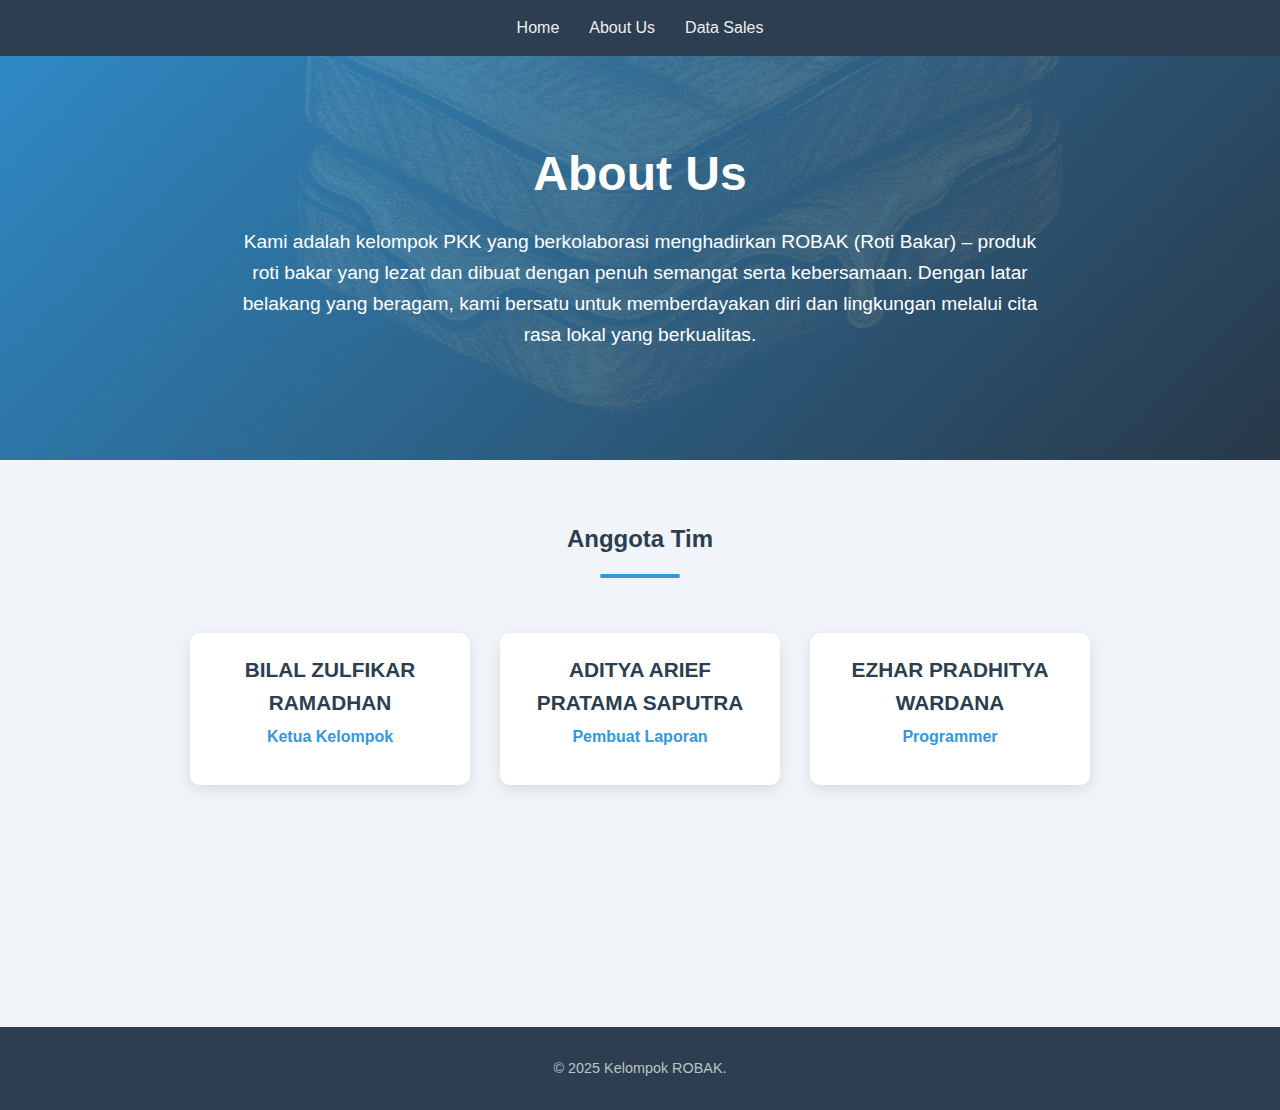
<file: about us.html>
<!DOCTYPE html>
<html lang="id">
<head>
    <meta charset="UTF-8">
    <meta name="viewport" content="width=device-width, initial-scale=1.0">
    <title>About Us</title>
    <style>
        /* CSS Reset */
        * {
            margin: 0;
            padding: 0;
            box-sizing: border-box;
        }

        /* Global Styles */
        body {
            font-family: 'Segoe UI', Tahoma, Geneva, Verdana, sans-serif;
            line-height: 1.6;
            color: #333;
            background-color: #f9f9f9;
        }

        .container {
            max-width: 1200px;
            margin: 0 auto;
            padding: 0 20px;
        }

        section {
            padding: 60px 0;
        }

        h1, h2, h3 {
            font-weight: 700;
            margin-bottom: 20px;
            color: #2c3e50;
        }

        p {
            margin-bottom: 15px;
        }

        a {
            text-decoration: none;
            color: #3498db;
            transition: all 0.3s ease;
        }

        a:hover {
            color: #2980b9;
        }
         /* Navbar Styles */
         nav.navbar {
            background-color: #2c3e50;
            padding: 15px 0;
            position: sticky;
            top: 0;
            width: 100%;
            z-index: 1000;
        }

        .navbar .container {
            display: flex;
            justify-content: center;
        }

        .navbar-list {
            list-style: none;
            display: flex;
            gap: 30px;
        }

        .navbar-item a {
            color: #ecf0f1;
            font-weight: 500;
            transition: color 0.3s;
        }

        .navbar-item a:hover {
            color: #3498db;
        }

        /* Header Styles */
        header {
            background: linear-gradient(135deg, #3498db, #2c3e50);
            color: white;
            text-align: center;
            padding: 80px 0;
            position: relative;
            overflow: hidden;
        }

        header h1 {
            font-size: 3rem;
            margin-bottom: 15px;
            color: white;
            animation: fadeInDown 1s ease;
        }

        header p {
            font-size: 1.2rem;
            max-width: 800px;
            margin: 0 auto 30px;
            animation: fadeInUp 1s ease;
        }

        .header-content {
            position: relative;
            z-index: 2;
        }

        .header-bg {
            position: absolute;
            top: 0;
            left: 0;
            width: 100%;
            height: 100%;
            opacity: 0.1;
            background-image: url(banner.png);
            background-size: cover;
            background-position: center;
            animation: zoomIn 15s infinite alternate;
        }

        /* About Section */
        .about-section {
            background-color: white;
            box-shadow: 0 5px 15px rgba(0, 0, 0, 0.05);
        }

        .section-title {
            text-align: center;
            position: relative;
            padding-bottom: 15px;
            margin-bottom: 40px;
        }

        .section-title:after {
            content: '';
            display: block;
            width: 80px;
            height: 4px;
            background: #3498db;
            margin: 15px auto 0;
            border-radius: 2px;
        }

        .about-content {
            display: flex;
            flex-wrap: wrap;
            align-items: center;
            gap: 40px;
        }

        .about-text {
            flex: 1;
            min-width: 300px;
        }

        .about-image {
            flex: 1;
            min-width: 300px;
            border-radius: 10px;
            overflow: hidden;
            box-shadow: 0 10px 30px rgba(0, 0, 0, 0.1);
        }

        .about-image img {
            width: 100%;
            height: auto;
            display: block;
            transition: transform 0.5s ease;
        }

        .about-image:hover img {
            transform: scale(1.05);
        }

        /* Team Section */
        .team-section {
            background-color: #f1f5f9;
        }

        .team-members {
            display: flex;
            flex-wrap: wrap;
            justify-content: center;
            gap: 30px;
            margin-top: 40px;
        }

        .member-card {
            background: white;
            border-radius: 10px;
            overflow: hidden;
            box-shadow: 0 5px 15px rgba(0, 0, 0, 0.1);
            width: 280px;
            transition: all 0.3s ease;
            position: relative;
        }

        .member-card:hover {
            transform: translateY(-10px);
            box-shadow: 0 15px 30px rgba(0, 0, 0, 0.15);
        }

        .member-image {
            width: 100%;
            height: 250px;
            object-fit: cover;
            border-bottom: 4px solid #3498db;
        }

        .member-info {
            padding: 20px;
            text-align: center;
        }

        .member-name {
            font-size: 1.3rem;
            margin-bottom: 5px;
            color: #2c3e50;
        }

        .member-role {
            color: #3498db;
            font-weight: 600;
            margin-bottom: 15px;
            display: block;
        }

        .member-social {
            display: flex;
            justify-content: center;
            gap: 15px;
            margin-top: 15px;
        }

        .social-icon {
            width: 35px;
            height: 35px;
            border-radius: 50%;
            background: #f1f5f9;
            display: flex;
            align-items: center;
            justify-content: center;
            transition: all 0.3s ease;
        }

        .social-icon:hover {
            background: #3498db;
            color: white;
            transform: scale(1.1);
        }

        /* Values Section */
        .values-section {
            background-color: white;
        }

        .values-grid {
            display: grid;
            grid-template-columns: repeat(auto-fit, minmax(300px, 1fr));
            gap: 30px;
            margin-top: 40px;
        }

        .value-card {
            background: #f1f5f9;
            padding: 30px;
            border-radius: 10px;
            text-align: center;
            transition: all 0.3s ease;
        }

        .value-card:hover {
            background: #3498db;
            color: white;
            transform: translateY(-5px);
        }

        .value-card:hover h3 {
            color: white;
        }

        .value-icon {
            font-size: 2.5rem;
            margin-bottom: 20px;
            color: #3498db;
        }

        .value-card:hover .value-icon {
            color: white;
        }

        /* Contact Section */
        .contact-section {
            background: linear-gradient(135deg, #2c3e50, #3498db);
            color: white;
            text-align: center;
        }

        .contact-section h2 {
            color: white;
        }

        .contact-section .section-title:after {
            background: white;
        }

        .contact-info {
            max-width: 600px;
            margin: 0 auto;
        }

        .contact-button {
            display: inline-block;
            background: white;
            color: #3498db;
            padding: 12px 30px;
            border-radius: 50px;
            font-weight: 600;
            margin-top: 30px;
            transition: all 0.3s ease;
        }

        .contact-button:hover {
            background: #f1f5f9;
            transform: translateY(-3px);
            box-shadow: 0 5px 15px rgba(0, 0, 0, 0.1);
        }

        /* Footer */
        footer {
            background: #2c3e50;
            color: white;
            text-align: center;
            padding: 30px 0;
        }

        .footer-content {
            display: flex;
            flex-direction: column;
            align-items: center;
        }

        .footer-logo {
            font-size: 1.8rem;
            font-weight: 700;
            margin-bottom: 20px;
            color: white;
        }

        .footer-links {
            display: flex;
            gap: 20px;
            margin-bottom: 20px;
            flex-wrap: wrap;
            justify-content: center;
        }

        .footer-links a {
            color: #bdc3c7;
        }

        .footer-links a:hover {
            color: white;
        }

        .copyright {
            color: #bdc3c7;
            font-size: 0.9rem;
        }

        /* Animations */
        @keyframes fadeInDown {
            from {
                opacity: 0;
                transform: translateY(-30px);
            }
            to {
                opacity: 1;
                transform: translateY(0);
            }
        }

        @keyframes fadeInUp {
            from {
                opacity: 0;
                transform: translateY(30px);
            }
            to {
                opacity: 1;
                transform: translateY(0);
            }
        }

        @keyframes zoomIn {
            from {
                transform: scale(1);
            }
            to {
                transform: scale(1.1);
            }
        }

        /* Responsive Styles */
        @media (max-width: 768px) {
            header h1 {
                font-size: 2.2rem;
            }

            header p {
                font-size: 1rem;
            }

            .about-content {
                flex-direction: column;
            }

            .member-card {
                width: 100%;
                max-width: 350px;
            }
        }
    </style>
    <link rel="stylesheet" href="https://cdnjs.cloudflare.com/ajax/libs/font-awesome/6.0.0-beta3/css/all.min.css">
</head>
<body>
    <!-- Header Section -->
    <nav class="navbar">
        <div class="container">
            <ul class="navbar-list">
                <li class="navbar-item"><a href="index.html">Home</a></li>
                <li class="navbar-item"><a href="about us.html">About Us</a></li>
               
                <li class="navbar-item"><a href="data sales.html">Data Sales</a></li>
            </ul>
        </div>
    </nav>

    <header>
        <div class="header-bg"></div>
        <div class="container header-content">
            <h1>About Us</h1>
            <p>Kami adalah kelompok PKK yang berkolaborasi menghadirkan ROBAK (Roti Bakar) – produk roti bakar yang lezat dan dibuat dengan penuh semangat serta kebersamaan. Dengan latar belakang yang beragam, kami bersatu untuk memberdayakan diri dan lingkungan melalui cita rasa lokal yang berkualitas.</p>
        </div>
    </header>

  

    <!-- Team Section -->
    <section class="team-section">
        <div class="container">
            <h2 class="section-title">Anggota Tim</h2>
            <div class="team-members">
                <!-- Anggota 1 -->
                <div class="member-card">
                    
                    <div class="member-info">
                        <h3 class="member-name">BILAL ZULFIKAR RAMADHAN</h3>
                        <span class="member-role">Ketua Kelompok</span>
                       
                      
                    </div>
                </div>

                <!-- Anggota 2 -->
                <div class="member-card">
                   
                    <div class="member-info">
                        <h3 class="member-name">ADITYA ARIEF PRATAMA SAPUTRA</h3>
                        <span class="member-role">Pembuat Laporan</span>
                      
                    </div>
                </div>

                <!-- Anggota 3 -->
                <div class="member-card">
                   
                    <div class="member-info">
                        <h3 class="member-name">EZHAR PRADHITYA WARDANA</h3>
                        <span class="member-role">Programmer</span>
                      
                      
                    </div>
                </div>

                <!-- Anggota 4 -->
                <div class="member-card">
                   
                    <div class="member-info">
                        <h3 class="member-name">GUSTI AHMAD AR RIDLO</h3>
                        <span class="member-role">Penyalur Informasi</span>
                        
                      
                    </div>
                </div>
                  <!-- Anggota 5-->
                  <div class="member-card">
                   
                    <div class="member-info">
                        <h3 class="member-name">HAMMAD QODAR MADJID</h3>
                        <span class="member-role">Desainer UI/UX</span>
                       
                       
                    </div>
                </div>

            </div>
        </div>
    </section>

   

    <!-- Footer -->
    <footer>
       
            <div class="copyright">
                &copy; 2025 Kelompok ROBAK.
            </div>
        </div>
    </footer>

    <script>
        // Animasi saat scroll
        document.addEventListener('DOMContentLoaded', function() {
            const animateOnScroll = function() {
                const elements = document.querySelectorAll('.member-card, .value-card');
                
                elements.forEach(element => {
                    const elementPosition = element.getBoundingClientRect().top;
                    const screenPosition = window.innerHeight / 1.3;
                    
                    if (elementPosition < screenPosition) {
                        element.style.opacity = '1';
                        element.style.transform = 'translateY(0)';
                    }
                });
            };
            
            // Set initial state
            const cards = document.querySelectorAll('.member-card, .value-card');
            cards.forEach(card => {
                card.style.opacity = '0';
                card.style.transform = 'translateY(20px)';
                card.style.transition = 'all 0.6s ease';
            });
            
            // Animate on load
            setTimeout(() => {
                animateOnScroll();
            }, 500);
            
            // Animate on scroll
            window.addEventListener('scroll', animateOnScroll);
            
            // Smooth scrolling for anchor links
            document.querySelectorAll('a[href^="#"]').forEach(anchor => {
                anchor.addEventListener('click', function(e) {
                    e.preventDefault();
                    
                    const targetId = this.getAttribute('href');
                    if (targetId === '#') return;
                    
                    const targetElement = document.querySelector(targetId);
                    if (targetElement) {
                        targetElement.scrollIntoView({
                            behavior: 'smooth'
                        });
                    }
                });
            });
        });
    </script>
</body>
</html>
</file>
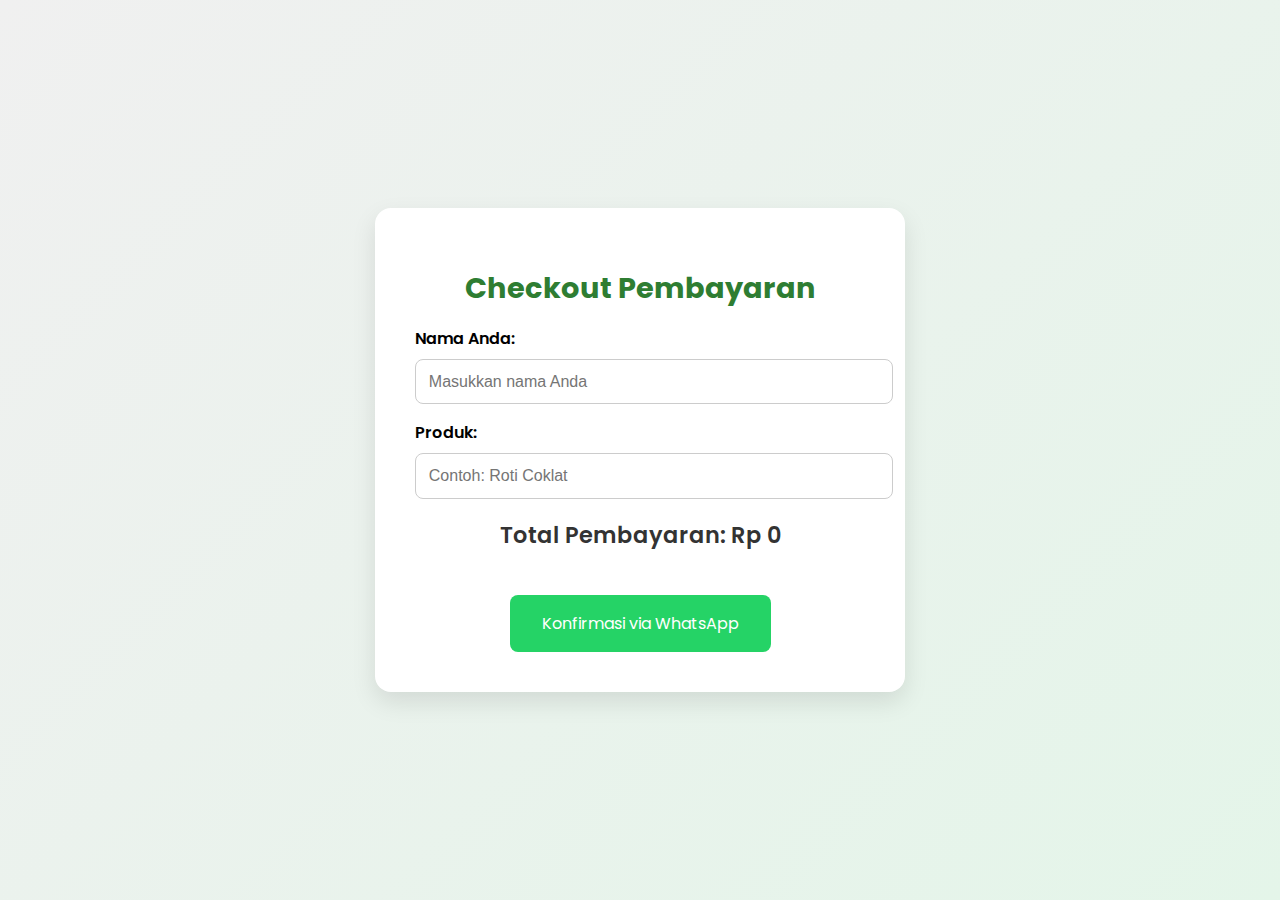
<file: pembayaran.html>
<!DOCTYPE html>
<html lang="id">
<head>
  <meta charset="UTF-8">
  <meta name="viewport" content="width=device-width, initial-scale=1">
  <title>Pembayaran - ROBAK</title>
  <link href="https://fonts.googleapis.com/css2?family=Poppins:wght@400;600&display=swap" rel="stylesheet">
  <style>
    body {
      font-family: 'Poppins', sans-serif;
      margin: 0;
      padding: 0;
      background: linear-gradient(135deg, #f0f0f0, #e4f5e9);
      display: flex;
      justify-content: center;
      align-items: center;
      height: 100vh;
    }

    .box {
      background: #fff;
      padding: 2.5rem;
      border-radius: 16px;
      max-width: 450px;
      width: 90%;
      box-shadow: 0 10px 25px rgba(0, 0, 0, 0.1);
      text-align: center;
    }

    h1 {
      margin-bottom: 1rem;
      color: #2e7d32;
      font-size: 1.8rem;
    }

    label {
      display: block;
      text-align: left;
      margin-top: 1rem;
      margin-bottom: 0.5rem;
      font-weight: 600;
    }

    input[type="text"] {
      width: 100%;
      padding: 0.8rem;
      border: 1px solid #ccc;
      border-radius: 8px;
      font-size: 1rem;
    }

    .total {
      font-size: 1.4rem;
      margin: 1.2rem 0;
      color: #333;
      font-weight: 600;
    }

    .whatsapp-link {
      display: inline-block;
      margin-top: 1.5rem;
      padding: 1rem 2rem;
      background-color: #25D366;
      color: white;
      text-decoration: none;
      border-radius: 8px;
      font-size: 1rem;
      transition: background-color 0.3s ease;
    }

    .whatsapp-link:hover {
      background-color: #1ebe5d;
    }
  </style>
</head>
<body>

<div class="box">
  <h1>Checkout Pembayaran</h1>

  <label for="nama">Nama Anda:</label>
  <input type="text" id="nama" placeholder="Masukkan nama Anda" />

  <label for="produk">Produk:</label>
  <input type="text" id="produk" placeholder="Contoh: Roti Coklat" />

  <p class="total">Total Pembayaran: Rp <span id="total">0</span></p>

  <a id="wa-link" class="whatsapp-link" href="#" target="_blank">Konfirmasi via WhatsApp</a>
</div>

<script>
  // Ambil total dari localStorage
  const total = localStorage.getItem('totalPembayaran') || 0;
  document.getElementById('total').textContent = total;

  const namaInput = document.getElementById('nama');
  const produkInput = document.getElementById('produk');
  const waLink = document.getElementById('wa-link');
  const phoneNumber = "62895367075210"; // Ganti dengan nomor admin

  function updateWhatsAppLink() {
    const nama = namaInput.value.trim() || "Pelanggan";
    const produk = produkInput.value.trim() || "Belum ditentukan";
    const message = `Halo, saya ${nama} ingin memesan:\nProduk: ${produk}\nTotal Pembayaran: Rp ${total}`;
    const whatsappURL = `https://wa.me/${phoneNumber}?text=${encodeURIComponent(message)}`;
    waLink.href = whatsappURL;
  }

  // Update link setiap kali input berubah
  namaInput.addEventListener('input', updateWhatsAppLink);
  produkInput.addEventListener('input', updateWhatsAppLink);

  // Set link awal saat halaman dimuat
  updateWhatsAppLink();
</script>

</body>
</html>
</file>
